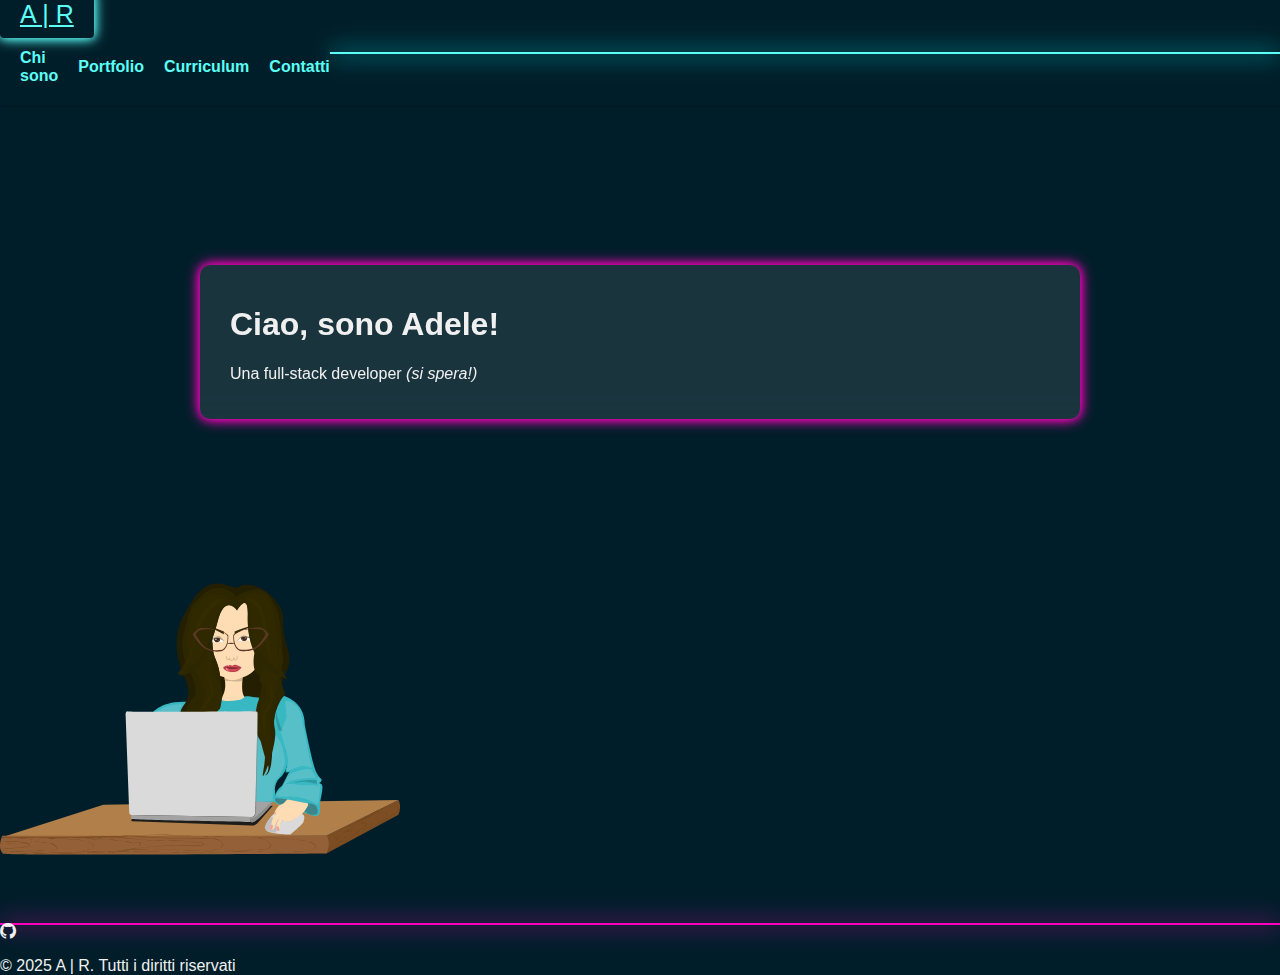
<file: index.html>
<!DOCTYPE html>
<html lang="it">
<head>
    <meta charset="utf-8">
    <meta name="viewport" content="width=device-width, initial-scale=1">
    <title>A | R</title>
    <link rel="icon" href="assets/img/scrivania.svg" type="image/svg+xml">
    <meta name="description" content="Primo website creato con HTML, CSS, SASS e Bootstrap, da un'aspirante full stack developer">
    <meta property="og:title" content="Home A|R">
    <meta property="og:description" content="la Home del sito">
    <meta property="og:image" content="https://itsadele.github.io/my-website/assets/img/scrivania.svg">
    <meta property="og:url" content="https://itsadele.github.io/my-website/">
    <meta property="og:type" content="website">
    <link href="https://cdn.jsdelivr.net/npm/bootstrap@5.3.7/dist/css/bootstrap.min.css" rel="stylesheet" integrity="sha384-LN+7fdVzj6u52u30Kp6M/trliBMCMKTyK833zpbD+pXdCLuTusPj697FH4R/5mcr" crossorigin="anonymous">
    <link rel="stylesheet" href="https://cdn.jsdelivr.net/npm/bootstrap-icons@1.11.3/font/bootstrap-icons.min.css">
    <link rel="stylesheet" href="assets/styles/style.css">
</head>

<body>
    <nav class="navbar sticky-top p-1">
        <div class="container-fluid d-flex justify-content-between align-items-center">
            <a class="navbar-brand" href="../index.html">A | R</itsAdele></a>

            <div class="menu-wrapper">          
                <input class="menu-btn" id="menu-btn" type="checkbox">
                <label for="menu-btn" class="menu-icon">
                    <span class="nav-icon"></span>
                </label>
                <ul class="menu">
                    <li><a href="about/about.html"><strong>Chi sono</strong></a></li>
                    <li><a href="portfolio/portfolio.html"><strong>Portfolio</strong></a></li>
                    <li><a href="cv/cv.html"><strong>Curriculum</strong></a></li>
                    <li><a href="contatti/contatti.html"><strong>Contatti</strong></a></li>
                </ul>               
            </div>
        </div>
        <div class="navbar-glow"></div>
    </nav>
    

    <main>

        <section id="home">
            <div class="main-content d-flex flex-column flex-md-row justify-content-center align-items-center pb-5">
                <div class="text-content text-center text-md-start mt-3 me-md-5 order-2">
                    <h1 class="p-lg-5">Ciao, sono Adele!</h1>
                    <p>Una full-stack developer <em>(si spera!)</em></p>
                </div>
                <div class="image-content d-flex justify-content-center order-1">
                    <img src="assets/img/scrivania.svg" alt="illustrazione di me stessa seduta alla scrivania con notebook davanti" class="img-fluid rounded-circle mb-3" style="width: 400px; height: 400px;">
                </div>
            </div>
        </section>
        
    </main>

    <footer  class="footer">
        <div class="footer-glow"></div>
        <div class="container text-center d-flex justify-content-between align-items-center">       
            <div class="social-icons">
                <a href="https://github.com/itsAdele" target="_blank" aria-label="GitHub Profile">
                    <i class="bi bi-github fs-1 mx-2"></i>
                </a>
            </div>
            <p class="p-2 mt-2">&copy; 2025 A | R. Tutti i diritti riservati</p>
        </div>
    </footer>  
     
</body>
</html>
</file>
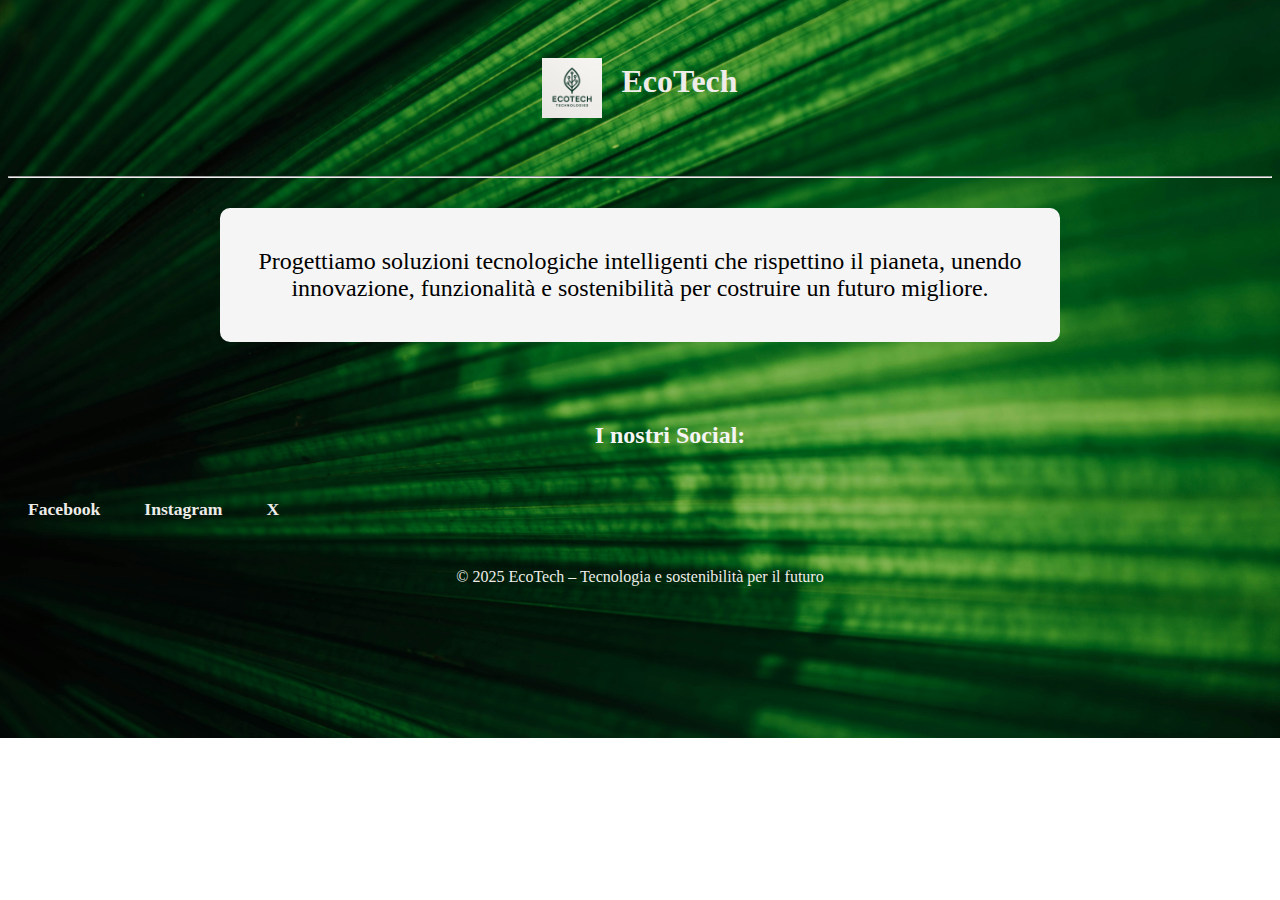
<file: esercizi/EcoTech/index.html>
<!DOCTYPE html>
<html>
    <head>
        <meta charset="UTF-8">
        <title>EcoTech</title>
        <link href="assets/style.css" rel="stylesheet">
        <link rel="icon" href="assets/img/ecotech_favicon.ico" type="image/x-icon">
    </head>
    <body>
        <header>
            <img src="assets/img/logo_ecotech.png" alt="logo EcoTech">
            <h1>EcoTech</h1>
        </header>
        <hr/>
        <section class="mission">
            <p>Progettiamo soluzioni tecnologiche intelligenti che rispettino il pianeta,
                unendo innovazione, funzionalità e sostenibilità per costruire un futuro migliore.</p>
        </section>
        <div class="social">
            <h2>I nostri Social:</h2>
            <a href="https://img.icons8.com/?size=100&id=118466&format=png&color=000000" target="_blank">Facebook</a>
            <a href="https://img.icons8.com/?size=100&id=59813&format=png&color=000000" target="_blank">Instagram</a>
            <a href="https://img.icons8.com/?size=100&id=phOKFKYpe00C&format=png&color=000000" target="_blank">X</a>
        </div>
        <br/>
        <footer>
            © 2025 EcoTech – Tecnologia e sostenibilità per il futuro
        </footer>
    </body>
</html>
</file>
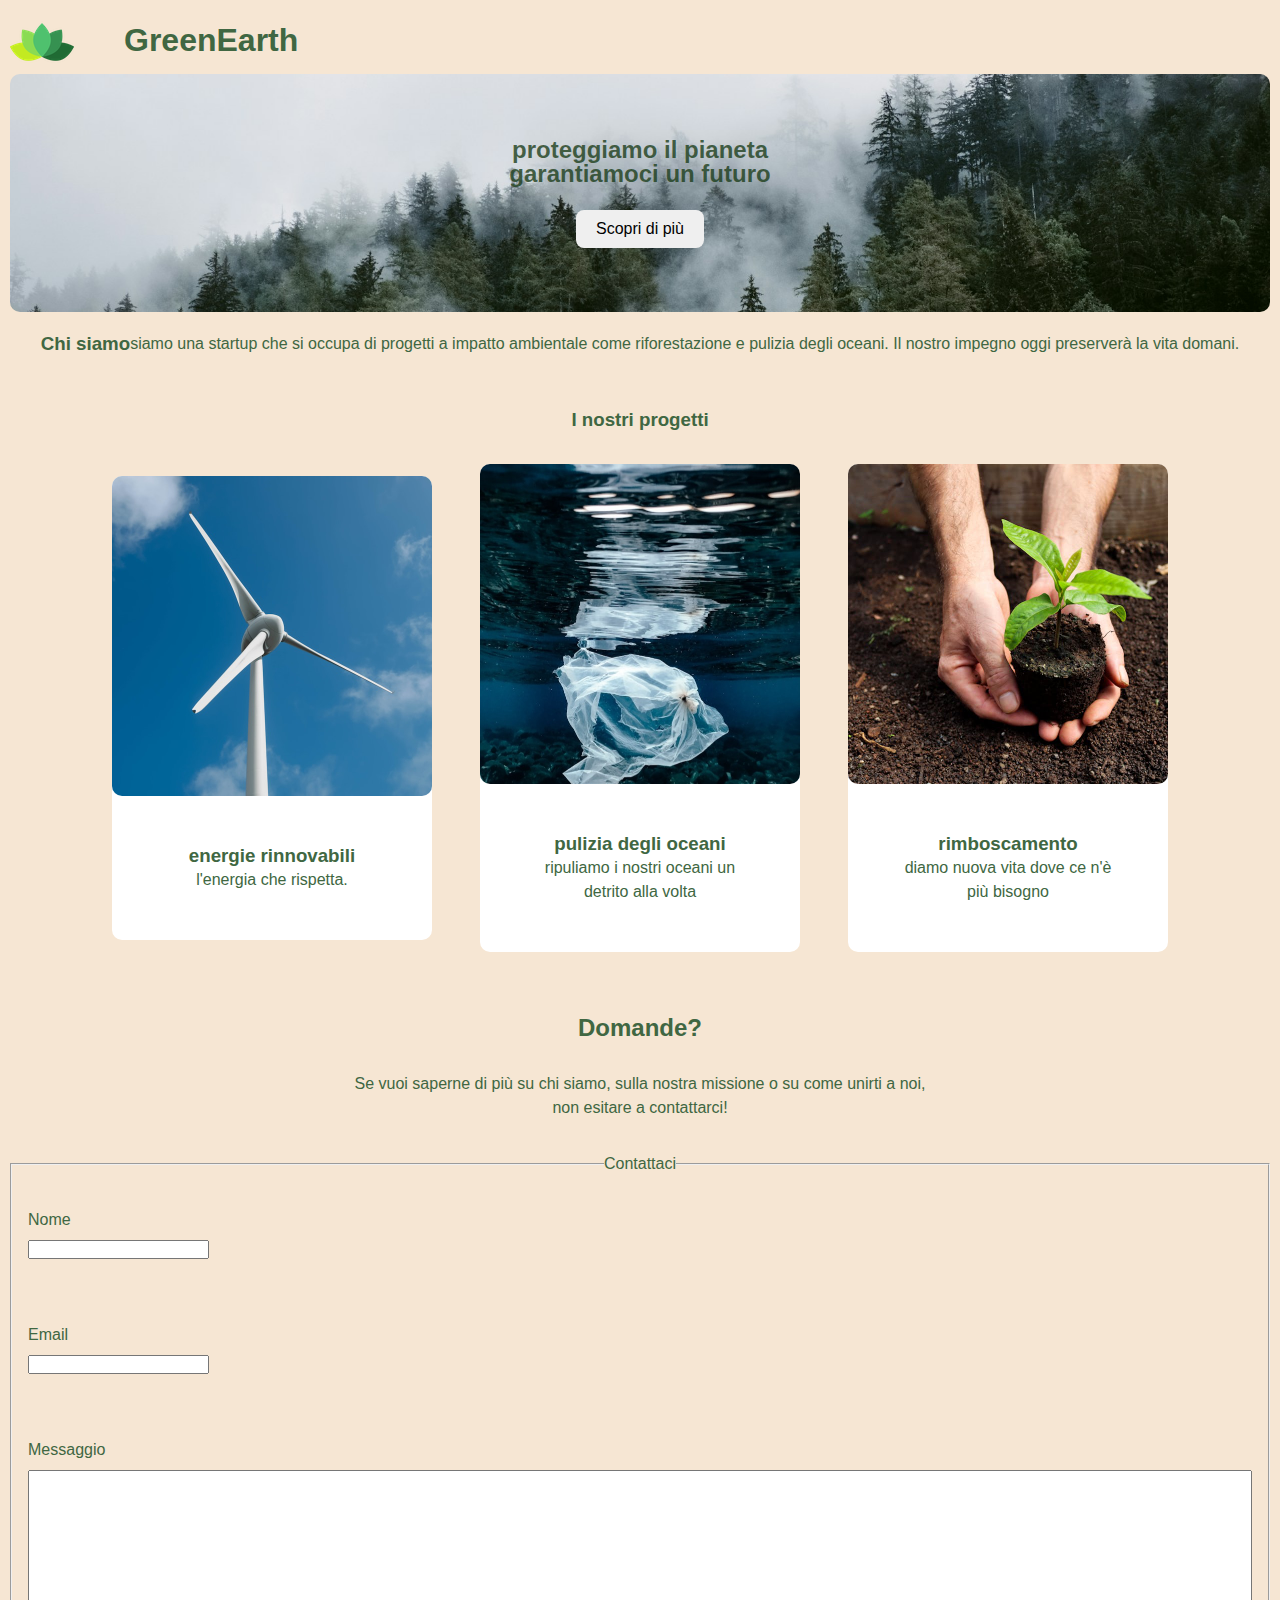
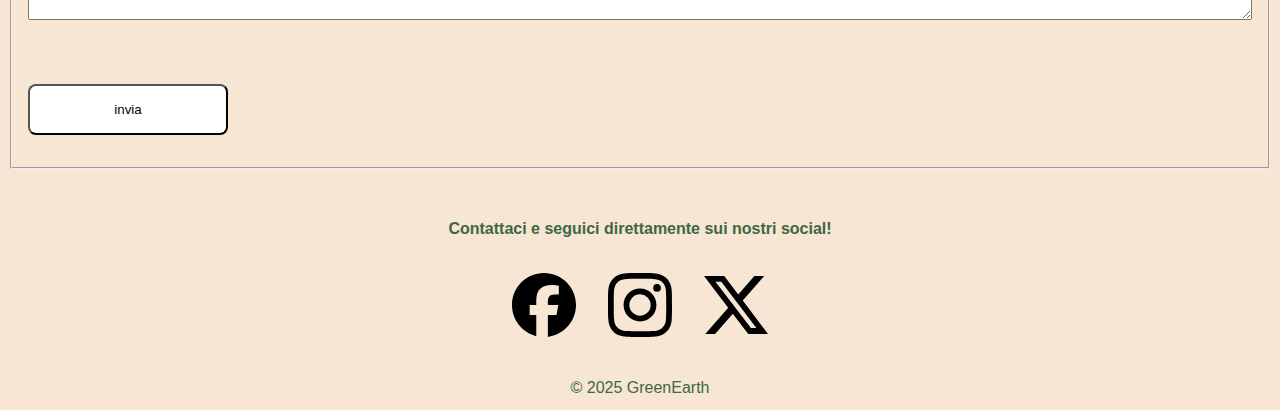
<file: esercizi/GreenEarth/index.html>
<!DOCTYPE html>
<html lang="it">
<head>
    <meta charset="UTF-8">
    <meta name="viewport" content="width=device-width, initial-scale=1.0">
    <meta name="description" content="GreenEarth è una startup impegnata nella tutela dell’ambiente attraverso progetti di riforestazione, pulizia degli oceani e promozione dell’energia sostenibile. Insieme per un futuro più verde.">
    <meta property="og:title" content="GreenEarth, insieme per un futuro più verde">
    <meta property="og:description" content="GreenEarth è una startup impegnata nella tutela dell’ambiente.">
    <meta property="og:image" content="https://esempio.com/immagine.jpg" /> 
    <meta property="og:url" content="https://esempio.com/pagina" />
    <meta property="og:type" content="website">
    <link rel="stylesheet" href="assets/css/style.css">
    <link rel="icon" href="assets/img/favicon.ico" type="image/x-icon">
    <title>GreenEarth, insieme per un futuro più verde</title>
</head>

<body>
 <header>
    <img src="assets/img/plant-logo-S.png" alt="logo della startup foglie in diversi verdi">
    <h1><strong>GreenEarth</strong></h1>
 </header>

 <section class="hero">
    <h2>proteggiamo il pianeta <br> garantiamoci un futuro</h2>
    <br>
    <button class="cta" aria-label="clicca per scoprire di più su di noi e sui nostri progetti">Scopri di più</button>
 </section>

 <main>
    <section class="about">
        <h3><strong>Chi siamo</strong></h3>
        <p> siamo una startup che si occupa di progetti a impatto ambientale come riforestazione e pulizia degli oceani. Il nostro impegno oggi preserverà la vita domani.</p>
    </section>

    <section class="project">
        <h3><strong>I nostri progetti</strong></h3>
        <div class="project-grid">   
        <figure class="energia">
                <img src="assets/img/pala-eolica.jpg" alt="closeup di una pala eolica, nello sfondo cielo azzurro">
                <figcaption>
                   <h3>energie rinnovabili</h3>
                   <p>l'energia che rispetta.</p>
                </figcaption>
            </figure>
            <figure class="oceani">
                <img src="assets/img/ocean1.JPG" alt="una busta di plastica trasparente galleggia nel mare blu">
                <figcaption>
                    <h3>pulizia degli oceani</h3>
                    <p>ripuliamo i nostri oceani un detrito alla volta</p>
                </figcaption>
            </figure>
            <figure class="boschi">
                <img src="assets/img/pianta.jpg" alt="due mani piantano nel terreno un piccolo arbusto">
                <figcaption>
                   <h3>rimboscamento</h3>
                   <p>diamo nuova vita dove ce n'è più bisogno</p>
                </figcaption>
            </figure>
        </div>
    </section>

    <div class="modulo">
        <h2><strong>Domande?</strong></h2>
        <p>Se vuoi saperne di più su chi siamo, sulla nostra missione o su come unirti a noi, <br> non esitare a contattarci! </p>    
        <form action="dati.php" method="post">
            <fieldset>
                <legend>Contattaci</legend>
            
                <ul>
                    <li class="uno">
                        <label for="nome">Nome</label>
                        <input type="text" name="nome" id="nome" class="testo" required>
                    </li>
                    
                    <li class="due">
                        <label for="email">Email</label>
                        <input type="email" name="email" id="email" class="testo"required>
                    </li>
                    
                    <li class="tre">
                        <label for="testo">Messaggio</label>
                        <textarea name="testo" id="testo"></textarea>
                    </li>
                    
                    <li class="quattro">
                       <input type="submit" value="invia" class="pulsante">
                    </li>
                </ul> 
            </fieldset> 
        </form>
    </div>
 </main>

 <footer>
     <h4>Contattaci e seguici direttamente sui nostri social!</h4>
     <div class="social">
         <a href="http://www.facebook.com" target="_blank"><img src="assets/img/facebook.svg" alt="facebook" class="icon"></a>
         <a href="http://www.instagram.com" target="_blank"><img src="assets/img/instagram.svg" alt="instagram" class="icon"></a>
         <a href="http://www.x.com" target="_blank"><img src="assets/img/x.svg" alt="x" class="icon"></a>
     </div>
     <p>&copy; 2025 GreenEarth</p>
 </footer>

</body>
</html>
</file>
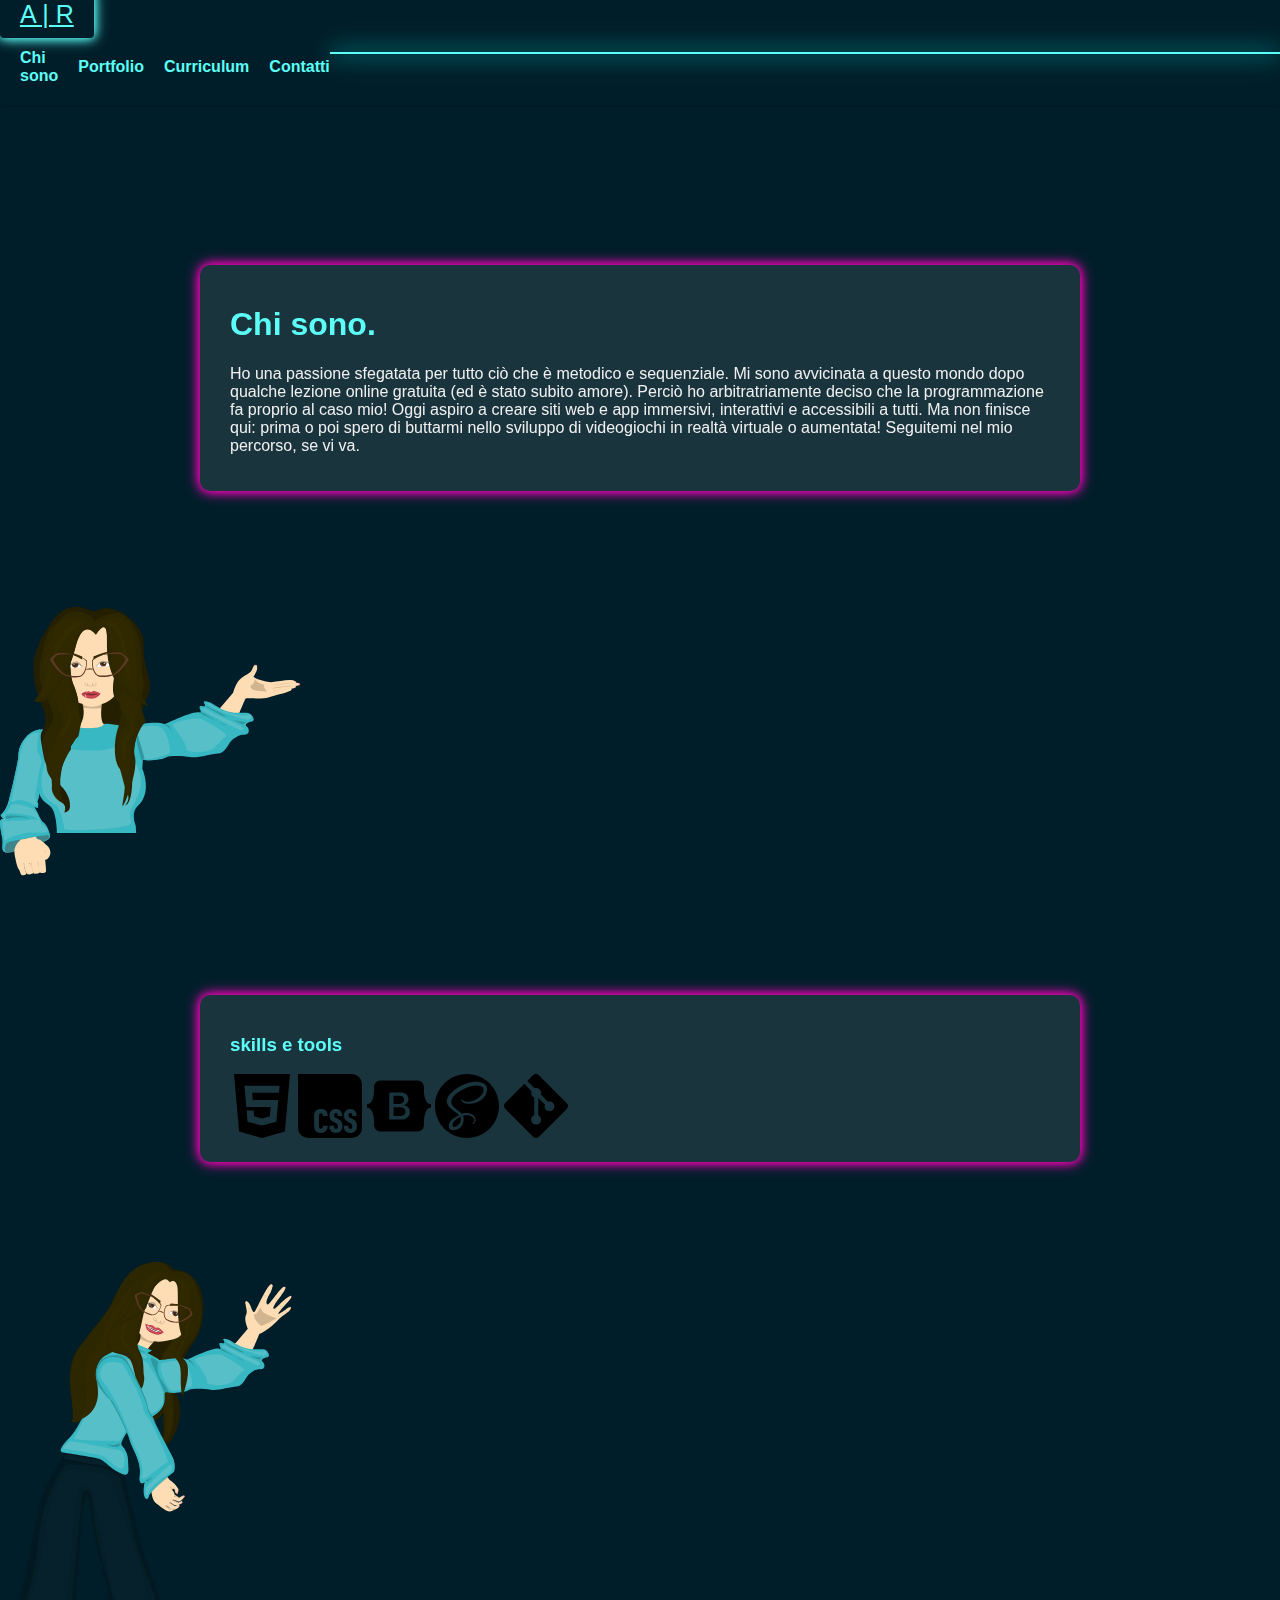
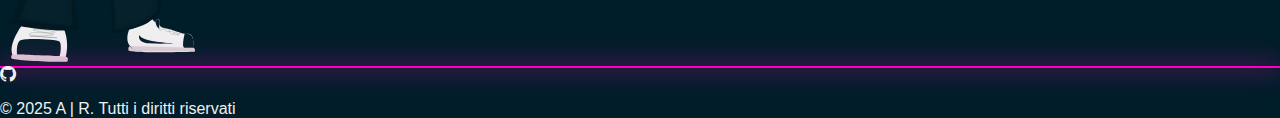
<file: about/about.html>
<!DOCTYPE html>
<html lang="it">
<head>
    <meta charset="utf-8">
    <meta name="viewport" content="width=device-width, initial-scale=1">
    <title>A | R</title>
    <link rel="icon" href="../assets/img/scrivania.svg" type="image/svg+xml">
    <meta name="description" content="Primo website creato con HTML, CSS, SASS e Bootstrap, da un'aspirante full stack developer">
    <meta property="og:title" content="A|R Chi sono">
    <meta property="og:description" content="scopri un po di più su di me">
    <meta property="og:image" content="https://itsadele.github.io/my-website/assets/img/scrivania.svg">
    <meta property="og:url" content="https://itsadele.github.io/my-website/about/about.html">
    <meta property="og:type" content="website">
    <link href="https://cdn.jsdelivr.net/npm/bootstrap@5.3.7/dist/css/bootstrap.min.css" rel="stylesheet" integrity="sha384-LN+7fdVzj6u52u30Kp6M/trliBMCMKTyK833zpbD+pXdCLuTusPj697FH4R/5mcr" crossorigin="anonymous">
        <link rel="stylesheet" href="https://cdn.jsdelivr.net/npm/bootstrap-icons@1.11.3/font/bootstrap-icons.min.css">
    <link rel="stylesheet" href="../assets/styles/style.css">
</head>

<body>
    <nav class="navbar sticky-top p-1">
        <div class="container-fluid d-flex justify-content-between align-items-center">
            <a class="navbar-brand" href="../index.html">A | R</a>

            <div class="menu-wrapper">          
                <input class="menu-btn" id="menu-btn" type="checkbox">
                <label for="menu-btn" class="menu-icon">
                    <span class="nav-icon"></span>
                </label>
                <ul class="menu">
                    <li><a href="/about/about.html"><strong>Chi sono</strong></a></li>
                    <li><a href="../portfolio/portfolio.html"><strong>Portfolio</strong></a></li>
                    <li><a href="../cv/cv.html"><strong>Curriculum</strong></a></li>
                    <li><a href="../contatti/contatti.html"><strong>Contatti</strong></a></li>
                </ul>
            </div>
        </div>
        <div class="navbar-glow"></div>  
    </nav>

    <main>
        
        <section>
            <div class="main-content d-flex flex-column flex-md-row justify-content-center align-items-center p-5">
                <div class="text-content text-center text-md-start mt-5 me-md-5 order-2">
                    <h1 class="about p-3 mb-5"> <strong>Chi sono.</strong></h1>
                    <p>Ho una passione sfegatata per tutto ciò che è metodico e sequenziale.
                       Mi sono avvicinata a questo mondo dopo qualche lezione online gratuita (ed è stato subito amore).
                       Perciò ho arbitratriamente deciso che la programmazione fa proprio al caso mio!
                       Oggi aspiro a creare siti web e app immersivi, interattivi e accessibili a tutti.
                       Ma non finisce qui: 
                       prima o poi spero di buttarmi nello sviluppo di videogiochi in realtà virtuale o aumentata!
                       Seguitemi nel mio percorso, se vi va.</p>
                </div>
                <div class="image-content d-flex justify-content-center order-1 me-md-5">
                    <img src="../assets/img/about.svg" alt="illustrazione a mezzo busto di me" class="mt-5 pt-5 ms-lg-5 mb-lg-5" style="width: 300px; height: 300px;">
                </div>
            </div>
        </section>

        <section>
            <div class="skill-content container-fluid d-flex flex-column flex-md-row justify-content-center align-items-center p-5">
                <div class="text-content text-center mt-3 mb-5 p-3 order-2">
                    <h3><strong>skills e tools</strong></h3>
                    <div class="tools mt-5 order-2">
                        <img src="../assets/img/html5.svg" alt="icona di html5" class="img-fluid bg-light rounded m-3" style="width: 64px; height: 64px;">
                        <img src="../assets/img/css.svg" alt="icona di css3" class="img-fluid m-3 bg-light rounded" style="width: 64px; height: 64px;">
                        <img src="../assets/img/bootstrap.svg" alt="icona di bootstrap" class="img-fluid m-3 bg-light rounded" style="width: 64px; height: 64px;">
                        <img src="../assets/img/sass.svg" alt="icona di sass" class="img-fluid m-3 bg-light rounded" style="width: 64px; height: 64px;">
                        <img src="../assets/img/git.svg" alt="icona di git" class="img-fluid m-3 bg-light rounded" style="width: 64px; height: 64px;">
                    </div>
                </div>
                <div class="image-content d-flex justify-content-center ms-5 my-5 order-1">
                    <img src="../assets/img/alzata.svg" alt="illustrazione di me all'impiedi" class="img-fluid me-5 p-3 order-1" style="width: 300px; height: 400px;">
                </div>                                 
            </div>
        </section>

    </main>

    <footer  class="footer">
        <div class="footer-glow"></div>
        <div class="container text-center d-flex justify-content-between align-items-center">       
            <div class="social-icons">
                <a href="https://github.com/itsAdele" target="_blank" aria-label="GitHub Profile">
                    <i class="bi bi-github fs-1 mx-2"></i>
                </a>
            </div>
            <p class="p-2 mt-2">&copy; 2025 A | R. Tutti i diritti riservati</p>
        </div>
    </footer>

</body>
</html>
</file>
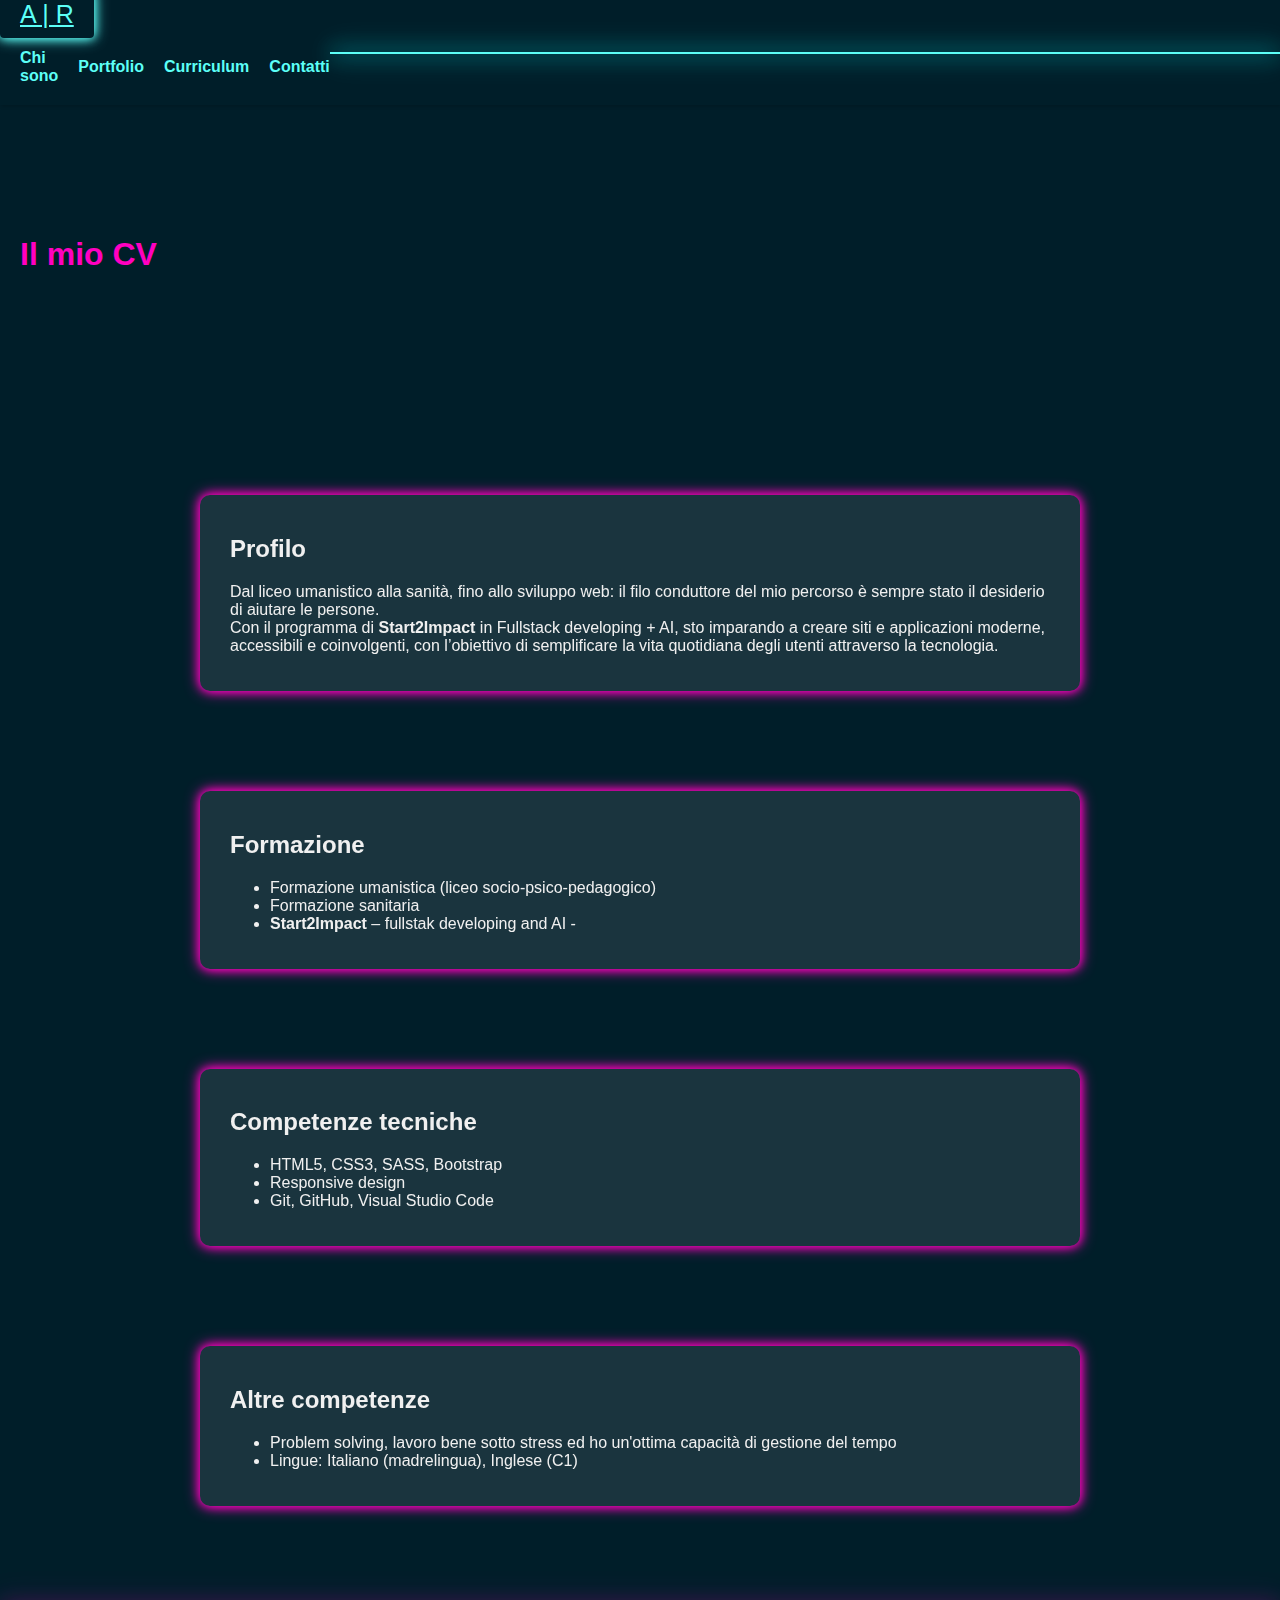
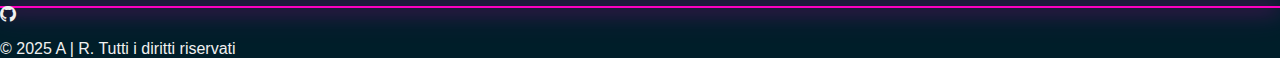
<file: cv/cv.html>
<!DOCTYPE html>
<html lang="it">
<head>
    <meta charset="utf-8">
    <meta name="viewport" content="width=device-width, initial-scale=1">
    <title>A | R</title>
    <link rel="icon" href="../assets/img/scrivania.svg" type="image/svg+xml">
    <meta name="description" content="il mio primo sito web, creato con html e css">
    <meta property="og:title" content="A | R curriculum di un'aspirante full stack developer.">
    <meta property="og:description" content="il mio primo sito web, creato con html e css">
    <meta property="og:image" content="https://itsadele.github.io/my-website/assets/img/scrivania.svg">
    <meta property="og:url" content="https://itsadele.github.io/my-website/cv/cv.html">
    <meta property="og:type" content="website">
    <link href="https://cdn.jsdelivr.net/npm/bootstrap@5.3.7/dist/css/bootstrap.min.css" rel="stylesheet" integrity="sha384-LN+7fdVzj6u52u30Kp6M/trliBMCMKTyK833zpbD+pXdCLuTusPj697FH4R/5mcr" crossorigin="anonymous">
    <link rel="stylesheet" href="https://cdn.jsdelivr.net/npm/bootstrap-icons@1.11.3/font/bootstrap-icons.min.css">
    <link rel="stylesheet" href="../assets/styles/style.css">
</head>

<body>
    <nav class="navbar sticky-top p-1">
        <div class="container-fluid d-flex justify-content-between align-items-center">
            <a class="navbar-brand" href="../index.html">A | R</a>

            <div class="menu-wrapper">          
                <input class="menu-btn" id="menu-btn" type="checkbox">
                <label for="menu-btn" class="menu-icon">
                    <span class="nav-icon"></span>
                </label>
                <ul class="menu">
                    <li><a href="../about/about.html"><strong>Chi sono</strong></a></li>
                    <li><a href="../portfolio/portfolio.html"><strong>Portfolio</strong></a></li>
                    <li><a href="/cv/cv.html"><strong>Curriculum</strong></a></li>
                    <li><a href="../contatti/contatti.html"><strong>Contatti</strong></a></li>
                </ul>
            </div>
        </div>
        <div class="navbar-glow"></div>        
    </nav>
    <main>
        <div class="curriculum text-center mt-5">
            <h1 class="display-4 mb-2">Il mio CV</h1>
        </div>
    
        <section class="text-content">
            <h2>Profilo</h2>
            <p>Dal liceo umanistico alla sanità, fino allo sviluppo web: il filo conduttore del mio percorso è sempre stato il desiderio di aiutare le persone. <br> Con il programma di <strong>Start2Impact</strong> in Fullstack developing + AI, sto imparando a creare siti e applicazioni moderne, accessibili e coinvolgenti, con l’obiettivo di semplificare la vita quotidiana degli utenti attraverso la tecnologia.</p>
        </section>

        <section class="text-content">
            <h2>Formazione</h2>
            <ul>
                <li>Formazione umanistica (liceo socio-psico-pedagogico)</li>
                <li>Formazione sanitaria</li>
                <li><strong>Start2Impact</strong> – fullstak developing and AI -</li>
            </ul>
        </section>

        <section class="text-content">
            <h2>Competenze tecniche</h2>
            <ul>
                <li>HTML5, CSS3, SASS, Bootstrap</li>
                <li>Responsive design</li>
                <li>Git, GitHub, Visual Studio Code</li>
            </ul>
        </section>

        <section class="text-content">
            <h2>Altre competenze</h2>
            <ul>
                <li>Problem solving, lavoro bene sotto stress ed ho un'ottima capacità di gestione del tempo</li>
                <li>Lingue: Italiano (madrelingua), Inglese (C1) </li>
            </ul>
        </section>

    </main>

    <footer  class="footer">
        <div class="footer-glow"></div>
        <div class="container text-center d-flex justify-content-between align-items-center">       
            <div class="social-icons">
                <a href="https://github.com/itsAdele" target="_blank" aria-label="GitHub Profile">
                    <i class="bi bi-github fs-1 mx-2"></i>
                </a>
            </div>
            <p class="p-2 mt-2">&copy; 2025 A | R. Tutti i diritti riservati</p>
        </div>
    </footer>
    
</body>
</html>
</file>
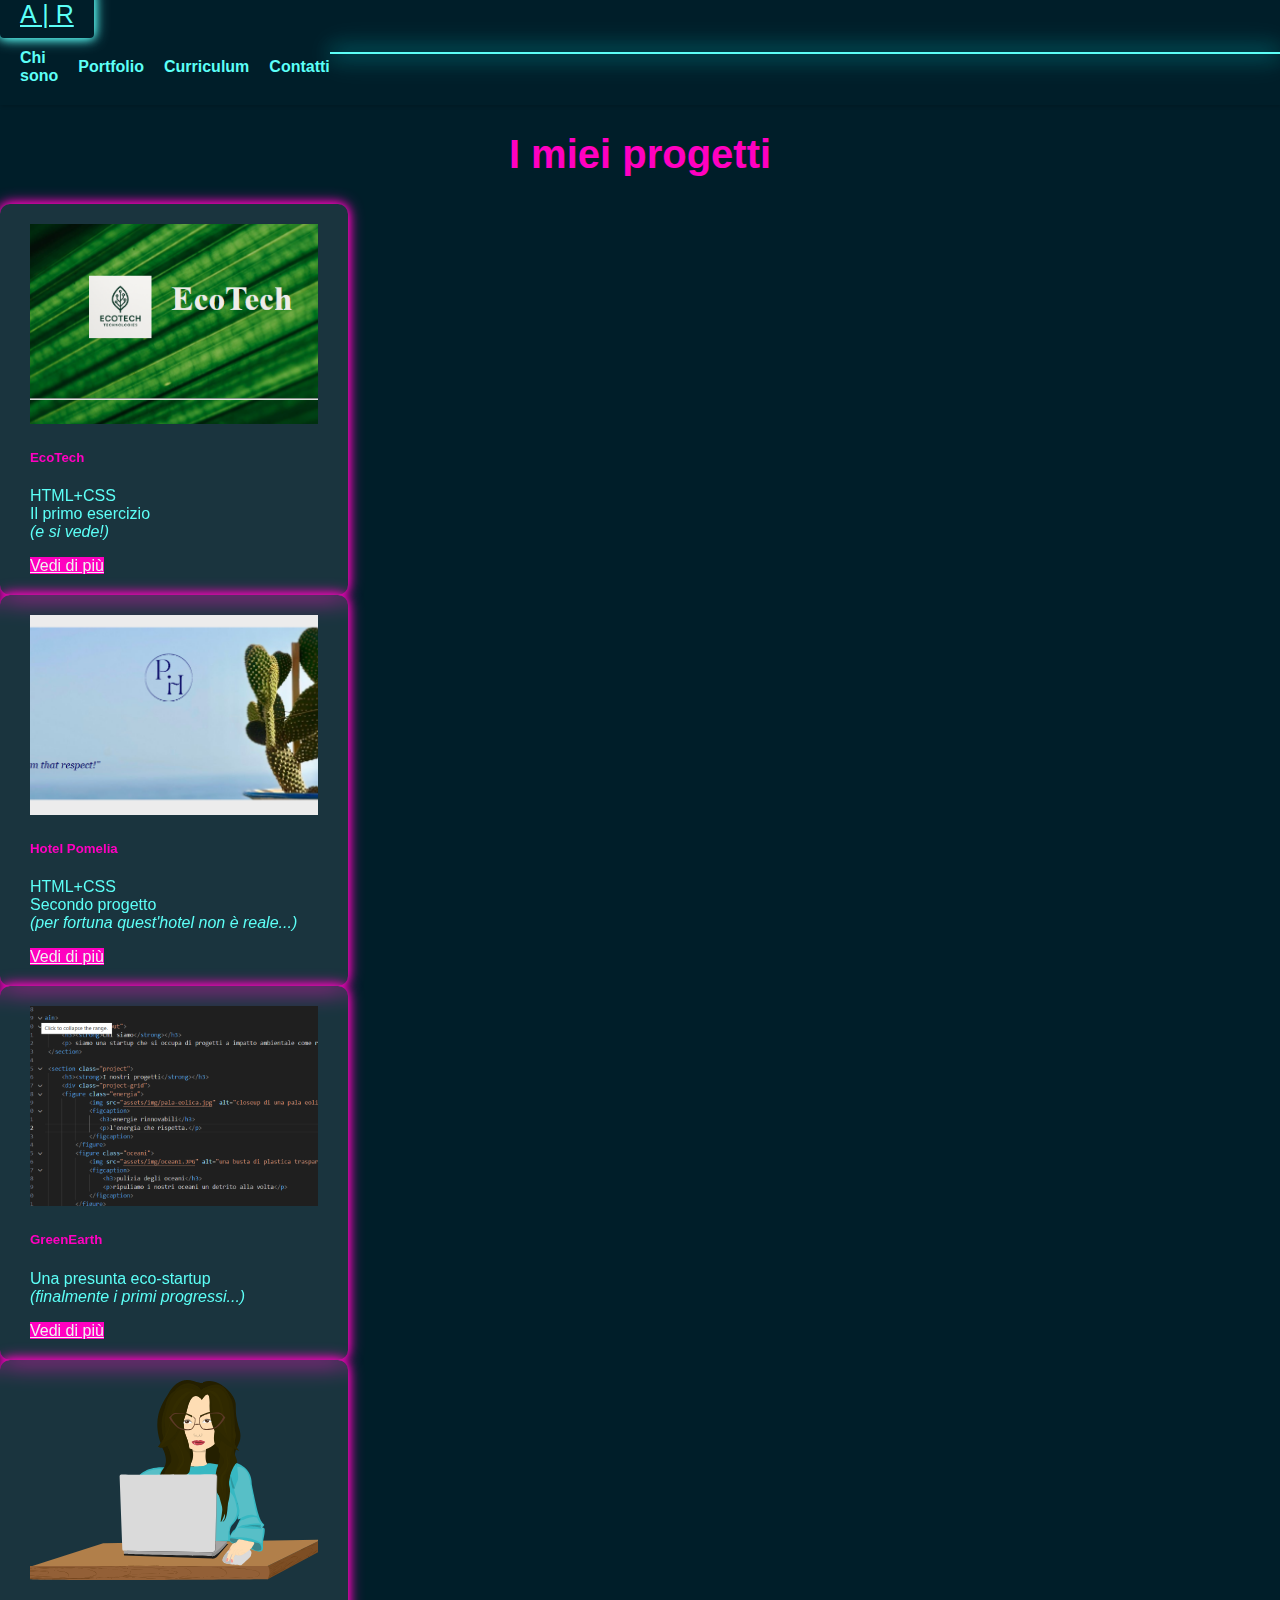
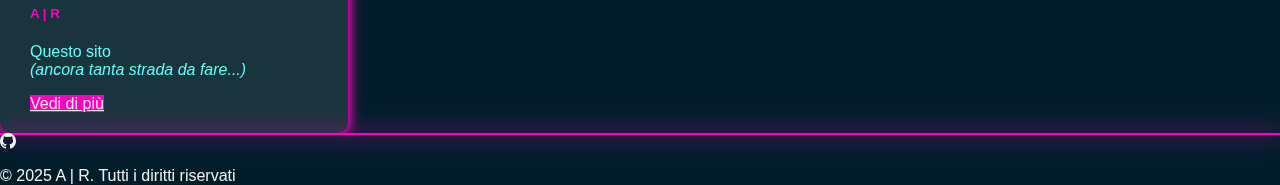
<file: portfolio/portfolio.html>
<!DOCTYPE html>
<html lang="it">
<head>
    <meta charset="utf-8">
    <meta name="viewport" content="width=device-width, initial-scale=1">
    <title>A | R</title>
    <link rel="icon" href="../assets/img/scrivania.svg" type="image/svg+xml">
    <meta name="description" content="primo website creato con HTML, CSS, SASS e Bootstrap, da un'aspirante full stack developer">
    <meta property="og:title" content="A | R Portfolio">
    <meta property="og:description" content="I Miei progetti.">
    <meta property="og:image" content="https://itsadele.github.io/my-website/assets/img/scrivania.svg">
    <meta property="og:url" content="https://itsadele.github.io/my-website/portfolio/portfolio.html">
    <meta property="og:type" content="website">
    <link href="https://cdn.jsdelivr.net/npm/bootstrap@5.3.7/dist/css/bootstrap.min.css" rel="stylesheet" integrity="sha384-LN+7fdVzj6u52u30Kp6M/trliBMCMKTyK833zpbD+pXdCLuTusPj697FH4R/5mcr" crossorigin="anonymous">
        <link rel="stylesheet" href="https://cdn.jsdelivr.net/npm/bootstrap-icons@1.11.3/font/bootstrap-icons.min.css">
    <link rel="stylesheet" href="../assets/styles/style.css">
</head>

<body>
    <nav class="navbar sticky-top p-1">
        <div class="container-fluid d-flex justify-content-between align-items-center">
            <a class="navbar-brand" href="../index.html">A | R</a>

            <div class="menu-wrapper">          
                <input class="menu-btn" id="menu-btn" type="checkbox">
                <label for="menu-btn" class="menu-icon">
                    <span class="nav-icon"></span>
                </label>
                <ul class="menu">
                    <li><a href="../about/about.html"><strong>Chi sono</strong></a></li>
                    <li><a href="/portfolio/portfolio.html"><strong>Portfolio</strong></a></li>
                    <li><a href="../cv/cv.html"><strong>Curriculum</strong></a></li>
                    <li><a href="../contatti/contatti.html"><strong>Contatti</strong></a></li>
                </ul>
            </div>
        </div>
        <div class="navbar-glow"></div> 
    </nav>

    <main>

        <div class="main-content-portfolio flex-column align-items-center justify-content-center my-5">
            <h1 class="mt-5 p-5">I miei progetti</h1>
    
            <section class="projects container-fluid">
                <div class="row justify-content-center">
            
                    <div class="col-12 col-md-6 col-lg-4 d-flex justify-content-center">
                        <div class="card my-5" style="width: 18rem;">
                            <img src="../assets/img/ecotech.png" class="card-img-top" alt="parte del sito di EcoTech">
                            <div class="card-body text-white bg-dark rounded-bottom">
                                <h5 class="card-title">EcoTech</h5>
                                <p class="card-text">HTML+CSS <br> Il primo esercizio <br><em>(e si vede!)</em></p>
                                <a href="../esercizi/EcoTech/" class="btn btn-secondary" target="_blank" rel="noopener noreferrer">Vedi di più</a>
                            </div>
                        </div>
                    </div>

                    <div class="col-12 col-md-6 col-lg-4 d-flex justify-content-center">
                        <div class="card my-5" style="width: 18rem;">
                            <img src="../assets/img/pomelia.png" class="card-img-top" alt="parte del sito di Hotel Pomelia">
                            <div class="card-body text-white bg-dark rounded-bottom">
                                <h5 class="card-title">Hotel Pomelia</h5>
                                <p class="card-text">HTML+CSS <br> Secondo progetto <br><em>(per fortuna quest'hotel non è reale...)</em></p>
                                <a href="../esercizi/Hotel_Pomelia eng/" class="btn btn-secondary" target="_blank" rel="noopener noreferrer">Vedi di più</a>
                            </div>
                        </div>
                    </div>

                    <div class="col-12 col-md-6 col-lg-4 d-flex justify-content-center">
                        <div class="card my-5" style="width: 18rem;">
                            <img src="../assets/img/greenearth.png" class="card-img-top" alt="parte del codice di GreenEarth">
                            <div class="card-body text-white bg-dark rounded-bottom">
                                <h5 class="card-title">GreenEarth</h5>
                                <p class="card-text">Una presunta eco-startup <br><em>(finalmente i primi progressi...)</em></p>
                                <a href="../esercizi/GreenEarth/" class="btn btn-secondary" target="_blank" rel="noopener noreferrer">Vedi di più</a>
                            </div>
                        </div>
                    </div>

                    <div class="col-12 col-md-6 col-lg-4 d-flex justify-content-center">
                        <div class="card my-5" style="width: 18rem;">
                            <img src="../assets/img/scrivania.svg" class="card-img-top bg-light" alt="parte del codice di GreenEarth">
                            <div class="card-body text-white bg-dark rounded-bottom">
                                <h5 class="card-title">A | R</h5>
                                <p class="card-text">Questo sito <br><em>(ancora tanta strada da fare...)</em></p>
                                <a href="../index.html" class="btn btn-secondary" target="_blank" rel="noopener noreferrer">Vedi di più</a>
                            </div>
                        </div>
                    </div>

                </div>
            </section>

        </div>

    </main>

    <footer  class="footer">
        <div class="footer-glow"></div>
        <div class="container text-center d-flex justify-content-between align-items-center">       
            <div class="social-icons">
                <a href="https://github.com/itsAdele" target="_blank" aria-label="GitHub Profile">
                    <i class="bi bi-github fs-1 mx-2"></i>
                </a>
            </div>
            <p class="p-2 mt-2">&copy; 2025 A | R. Tutti i diritti riservati</p>
        </div>
    </footer>

</body>
</html>
</file>
<file: assets/styles/style.css>
.curriculum h1 {
  color: #FF00C0;
  padding-top: 60px;
  padding-bottom: 50px;
}

.card {
  padding: 20px 30px;
  color: #5CFFF7;
  box-shadow: 0 0 10px #FF00C0, 0 0 15px #FF00C0;
  border-radius: 10px;
  background-color: rgba(255, 255, 255, 0.1);
  -webkit-backdrop-filter: blur(10px);
          backdrop-filter: blur(10px);
}

.main-content-portfolio h1 {
  color: #FF00C0;
  text-align: center;
  font-size: 2.5rem;
}

.card {
  box-shadow: 0 0 10px #FF00C0, 0 0 15px #FF00C0;
}
.card .btn {
  background-color: #FF00C0;
}
.card h5 {
  color: #FF00C0;
}

.card-img-top {
  height: 200px;
  -o-object-fit: cover;
     object-fit: cover;
  width: 100%;
}

.curriculum {
  color: #F0F0F0;
  padding: 50px 20px;
}

.text-content {
  padding: 20px 30px;
  margin: 50px 50px;
  color: #5CFFF7;
  box-shadow: 0 0 10px #FF00C0, 0 0 15px #FF00C0;
  border-radius: 10px;
  background-color: rgba(255, 255, 255, 0.1);
  -webkit-backdrop-filter: blur(10px);
          backdrop-filter: blur(10px);
  color: #F0F0F0;
}
@media (min-width: 1200px) {
  .text-content {
    margin: 100px 200px;
  }
}

.container-form {
  color: #FF00C0;
  text-align: center;
  font-size: 2rem;
  margin-bottom: 50px;
}

form {
  color: #FF00C0;
  font-weight: bold;
  padding: 30px;
  margin: 50px;
  box-shadow: 0 0 10px #5CFFF7, 0 0 15px #5CFFF7;
  border-radius: 10px;
  background-color: rgba(255, 255, 255, 0.1);
  -webkit-backdrop-filter: blur(10px);
          backdrop-filter: blur(10px);
}
form .btn {
  margin-top: 20px;
  background-color: #FF00C0;
  color: #fff;
}

footer {
  position: relative;
  background-color: #001E29;
  color: #F0F0F0;
  padding-top: 0;
}
footer .footer-glow {
  height: 2px;
  width: 100%;
  background-color: #FF00C0;
  box-shadow: 0 0 20px #FF00C0, 0 0 30px #FF00C0;
  margin-bottom: 0;
  transition: opacity 0.6s ease;
  opacity: 1;
  position: absolute;
  top: 0;
  left: 0;
  z-index: 1;
}
footer .container {
  position: relative;
  z-index: 2;
}

html {
  height: 100%;
}

body {
  font-family: "Trebuchet MS", "Segoe UI", "Helvetica Neue", Helvetica, Arial, sans-serif;
  margin: 0;
  background-color: #001E29;
  color: #F0F0F0;
}

#home {
  background-color: #001E29;
  color: #F0F0F0;
}

a {
  color: #F0F0F0;
}

.navbar {
  box-shadow: 1px 1px 4px 0px rgba(0, 0, 0, 0.2);
  z-index: 1050;
  background-color: #001E29;
  position: relative;
}
.navbar .navbar-brand {
  font-size: 25px;
  padding: 10px 20px;
  color: #5CFFF7;
}
.navbar .navbar-brand:hover {
  color: #5CFFF7;
  box-shadow: 0 0 10px #5CFFF7, 0 0 15px #5CFFF7;
  border-radius: 4px;
}
.navbar .menu-btn {
  display: none;
}
.navbar .menu-icon {
  padding: 28px 20px;
  position: relative;
  float: right;
  cursor: pointer;
  z-index: 3;
}
.navbar .menu-icon .nav-icon {
  background-color: #5CFFF7;
  display: block;
  width: 20px;
  height: 2px;
  position: relative;
  transition: background-color 0.3s ease-out;
}
.navbar .menu-icon .nav-icon::before, .navbar .menu-icon .nav-icon::after {
  background-color: #5CFFF7;
  content: "";
  display: block;
  height: 100%;
  width: 100%;
  position: absolute;
  left: 0;
  transition: all 0.3s ease-out;
}
.navbar .menu-icon .nav-icon::before {
  top: 5px;
}
.navbar .menu-icon .nav-icon::after {
  top: -5px;
}
.navbar .menu {
  position: absolute;
  top: 100%;
  left: 0;
  width: 100%;
  z-index: 1000;
  margin: 0;
  padding: 0;
  list-style: none;
  overflow: hidden;
  background-color: #001E29;
  clear: both;
  max-height: 0;
  transition: max-height 0.3s ease-out;
  display: flex;
  flex-direction: column;
  justify-content: center;
  align-items: center;
}
.navbar .menu li {
  width: 100%;
  text-align: center;
}
.navbar .menu li a {
  display: block;
  padding: 20px;
  text-decoration: none;
  color: #5CFFF7;
}
.navbar .menu li a:hover {
  background-color: rgba(255, 0, 191, 0.45);
  box-shadow: 0 0 10px #FF00C0, 0 0 15px #FF00C0;
  border-radius: 4px;
}
.navbar .menu-btn:checked ~ .menu {
  max-height: 250px;
}
.navbar .menu-btn:checked ~ .menu-icon .nav-icon {
  background-color: transparent;
}
.navbar .menu-btn:checked ~ .menu-icon .nav-icon::before {
  transform: rotate(45deg);
  top: 0;
}
.navbar .menu-btn:checked ~ .menu-icon .nav-icon::after {
  transform: rotate(-45deg);
  top: 0;
}
@media (min-width: 768px) {
  .navbar {
    display: flex;
    justify-content: space-between;
    align-items: center;
  }
  .navbar .menu-btn,
  .navbar .menu-icon {
    display: none;
  }
  .navbar .menu {
    position: static;
    display: flex;
    flex-direction: row;
    justify-content: flex-end;
    align-items: center;
    max-height: none;
    background-color: transparent;
  }
  .navbar .menu li {
    float: none;
    margin-left: 20px;
    text-align: left;
    width: auto;
  }
  .navbar .menu li a {
    padding: 20px 0;
    color: #5CFFF7;
  }
  .navbar .menu li a:hover {
    padding: 10px 20px;
    background-color: transparent;
    color: #FF00C0;
    box-shadow: 0 0 10px #FF00C0, 0 0 15px #FF00C0;
    border-radius: 4px;
  }
}
.navbar .navbar-glow {
  height: 2px;
  width: 100%;
  background-color: #5CFFF7;
  box-shadow: 0 0 20px #00f7ff, 0 0 30px #00f7ff;
  margin-top: 0;
  transition: opacity 0.6s ease;
  opacity: 1;
  z-index: 1;
}
.navbar .menu-wrapper .menu-btn:checked ~ .navbar-glow {
  opacity: 0;
}

.main-content {
  padding-top: 60px;
}
.main-content h3 {
  color: #5CFFF7;
}

.about,
.skill-content h3 {
  color: #5CFFF7;
}/*# sourceMappingURL=style.css.map */
</file>
<file: esercizi/EcoTech/assets/style.css>
body{
    background: url(img/background.jpg);
    background-size: cover;
    background-repeat: no-repeat;
    background-position:center;
}
header{
    text-align: center;
    color:rgb(238, 236, 233);
    padding: 50px;
}
header img{
    width: 60px;
    vertical-align: middle;
    margin-right: 15px;
    display:inline-block
}
h1{
    display: inline-block;
    margin: 0%;
    font-size: 2em;
}
p{
   text-align: center;
   font-size: 1.5em;
   padding: 40px 20px;
   max-width: 800px;
   margin: 30px auto;
   background-color: whitesmoke;
   border-radius: 10px;
}
h2{
    text-align: center;
    margin-top: 80px;
    margin-left: 60px;
    color:whitesmoke;
    padding-bottom: 30px;
}
.social a{
    text-align: center;
    text-decoration: none;
    margin: 20px 20px;
    font-weight: bold;
    color: rgb(238, 236, 233);
    font-size: 1.1em;
}
footer{
   text-align: center;
    color: rgb(238, 236, 233);
    padding: 30px 20px;
}
</file>
<file: esercizi/GreenEarth/assets/css/style.css>
*{
    margin: 0;
    padding: 0;
    box-sizing: border-box;
    color: #406742;
}

body {
background-color: #f6e5d1f5;
font-family: sans-serif;
line-height: 1.5rem;
margin: 10px 10px;
}

header{
   display: flex;
   flex-direction: row;
   color: #406742;
}
header img{
    margin-right: 50px;
}
header h1 {
    margin-top: 18px;
}
.hero{
    background-image: url(../img/bosco.jpg) ;
    background-size: cover;
    background-position: center;
    background-repeat: no-repeat;
    padding: 4rem 1rem;
    text-align: center;
    display: flex;
    justify-content: center;
    align-items: center;
    flex-direction: column;
    min-width: 70vh;
    position: relative;
    border-radius: 10px;
}

.hero h2{
    color: #1b3d1ac8;
}

.cta{
    padding: 10px 20px;
    font-size: medium;
    color:black;
    border: none;
    border-radius: 8px;
}
.cta:hover{
background-color: #406742;
cursor: pointer;
color: #fff
}

.about{
    margin: 20px 0;
    position: relative;
    display: flex;
    justify-content: center;
    align-items: center;
    flex-wrap: wrap;
}

.project{
    text-align: center;
    padding: 2rem 1rem;
}
.project-grid{
    gap: 2rem;
    padding: 2rem 1rem;
    display: flex;
    flex-direction: column;
    align-items: center;
}

.project-grid figure {
    background-color: #fff;
    border-radius: 10px;
    width:100%;
    text-align: center;
    display: flex;
    flex-direction: column;
    max-width: 320px;
}

.project-grid figure img{
    width: 100%;
    height: 50%;
    object-fit:cover;
    border-radius: 10px;
}
.project-grid figcaption {
  padding: 3rem;
}
 
@media (min-width:768px) {
    .project-grid{
        flex-direction:row;
        justify-content: center;
        flex-wrap: wrap;
        gap:3rem;
    }
}

.modulo {
    position: relative;
    display: flex;
    justify-content: center;
    flex-direction: column;
    text-align: center;
    gap:2rem;
}
.modulo ul li{
    display:flex;
    flex-direction: column;
    align-items: flex-start;
    gap:0.5rem;
    padding: 2rem 1rem;
}
textarea {
  width: 100%;
  min-height: 150px;
  padding: 0.5rem;
  font-size: 1rem;
}

.pulsante {
    padding: 1rem 2rem;
    font-size: 1rems;
    background-color: #fff;
    color: #000;
    border-radius: 8px;
    width: 100%;
    max-width: 200px;
} 
.pulsante:hover {
    cursor: pointer;
    color: #fff;
    background-color: #406742;
}

footer {
    padding-top: 3rem;
    display: flex;
    text-align: center;
    flex-direction: column;
    align-items: center;
    gap:2rem;
}
footer h4{
    margin: 0;
}
.social{
    display: flex;
    flex-direction: row;
    gap: 2rem;
    align-items: center;
}    
 
.social img.icon{ 
    width: 24px;
    height: 24px;
}

@media (min-width:768px){
    .social img.icon{
        width:64px;
        height:64px; 
    }
}
</file>
